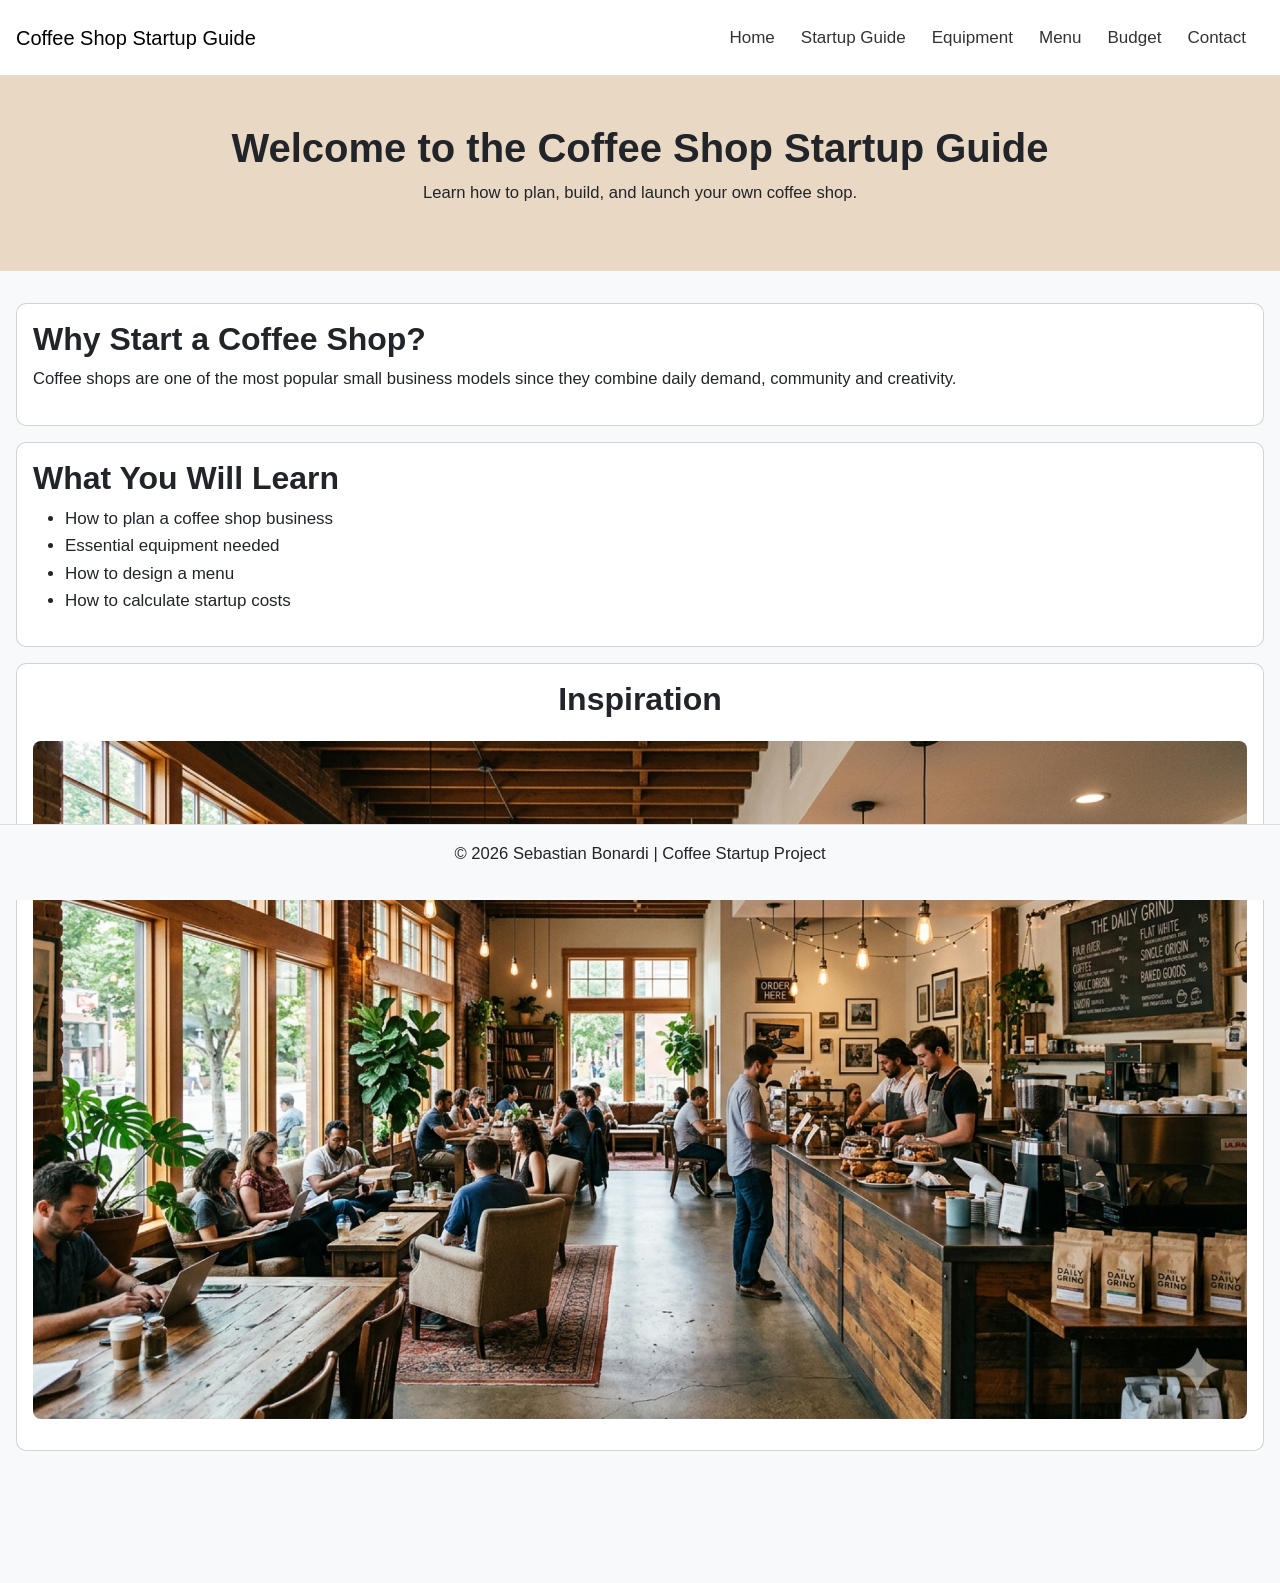
<file: index.html>
<!DOCTYPE html>
<html lang="en">
    <head>
        <meta charset="UTF-8">
        <meta name="viewport" content="width=device-width, initial-scale=1.0">
        <title>Coffee Shop Startup Guide</title>

        <link href="https://cdn.jsdelivr.net/npm/bootstrap@5.3.2/dist/css/bootstrap.min.css" rel="stylesheet">

        <link rel="stylesheet" href="css/styles.css">
    </head>

    <body>

        <nav class="navbar navbar-expand-lg p-3">
            <a class="navbar-brand" href="index.html">Coffee Shop Startup Guide</a>

            <div class="navbar-nav ms-auto">
                <a class="nav-link" href="index.html">Home</a>
                <a class="nav-link" href="startup.html">Startup Guide</a>
                <a class="nav-link" href="equipment.html">Equipment</a>
                <a class="nav-link" href="menu.html">Menu</a>
                <a class="nav-link" href="budget.html">Budget</a>
                <a class="nav-link" href="contact.html">Contact</a>
            </div>
        </nav>

        <header class="hero text-center p-5">
            <h1>Welcome to the Coffee Shop Startup Guide</h1>
            <p>Learn how to plan, build, and launch your own coffee shop.</p>
        </header>

        <main class="p-3">

            <section class="card p-3 my-3">
                <h2>Why Start a Coffee Shop?</h2>
                <p>Coffee shops are one of the most popular small business models since they combine daily demand, community and creativity.</p>
            </section>

            <section class="card p-3 my-3">
                <h2>What You Will Learn</h2>

                <ul>
                    <li>How to plan a coffee shop business</li>
                    <li>Essential equipment needed</li>
                    <li>How to design a menu</li>
                    <li>How to calculate startup costs</li>
                </ul>
            </section>

            <section class="card p-3 my-3 text-center">
                <h2>Inspiration</h2>
                <img src="images/hero.png" class="img-fluid" alt="Coffee Shop Interior">
            </section>
        </main>

        <footer class="text-center p-3 fixed-bottom bg-light">
            <p>© 2026 Sebastian Bonardi | Coffee Startup Project</p>
        </footer>

        <script src="js/main.js"></script>
        
    </body>


</html>
</file>
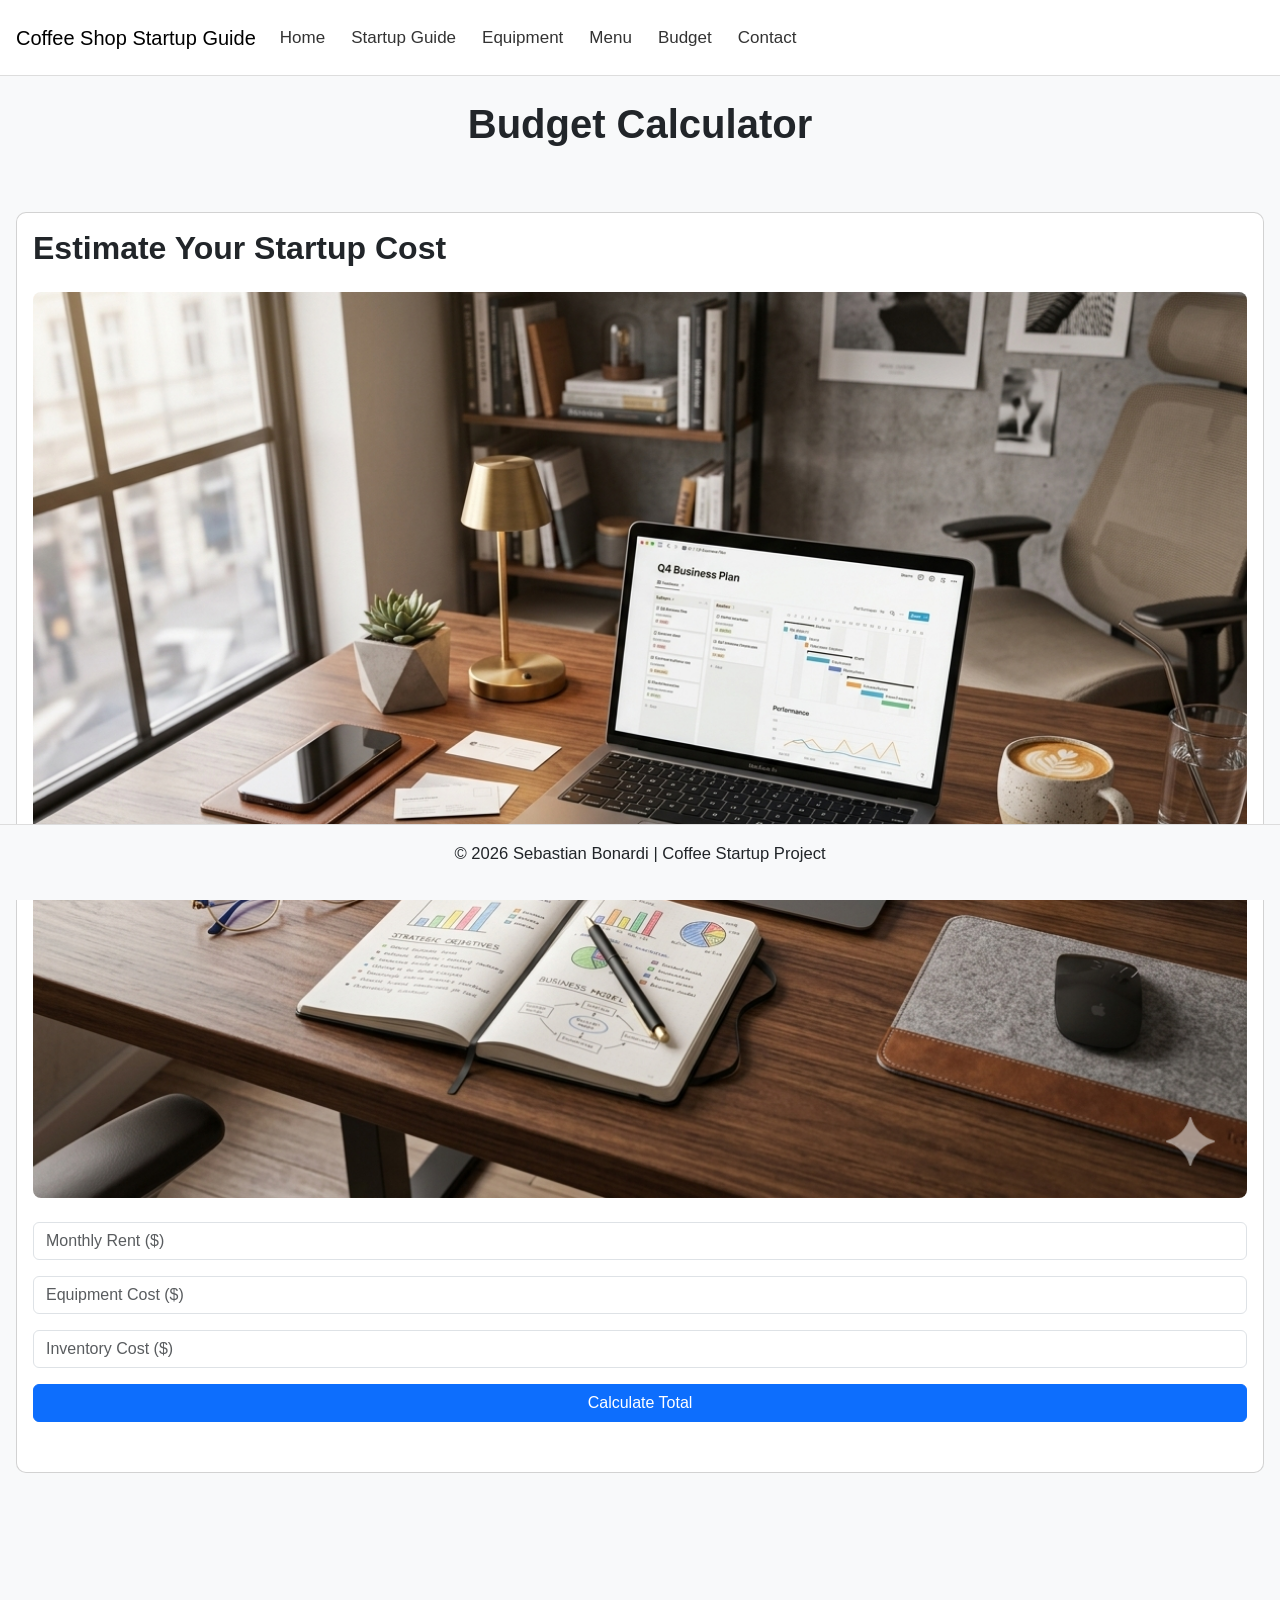
<file: budget.html>
<!DOCTYPE html>
<html lang="en">
    <head>
        <meta charset="UTF-8">
        <meta name="viewport" content="width=device-width, initial-scale=1.0">
        <title>Budget</title>

        <link href="https://cdn.jsdelivr.net/npm/bootstrap@5.3.2/dist/css/bootstrap.min.css" rel="stylesheet">

        <link rel="stylesheet" href="css/styles.css">
    </head>

    <body>

        <nav class="navbar navbar-expand-lg p-3">
            <a class="navbar-brand" href="index.html">Coffee Shop Startup Guide</a>

            <div class="navbar-nav">
                <a class="nav-link" href="index.html">Home</a>
                <a class="nav-link" href="startup.html">Startup Guide</a>
                <a class="nav-link" href="equipment.html">Equipment</a>
                <a class="nav-link" href="menu.html">Menu</a>
                <a class="nav-link" href="budget.html">Budget</a>
                <a class="nav-link" href="contact.html">Contact</a>
            </div>
        </nav>

        <header class="text-center p-4">
            <h1>Budget Calculator</h1>
            
        </header>

        <main class="p-3">

            <section class="card p-3 my-3">
                <h2>Estimate Your Startup Cost</h2>
                
                <img src="images/startup-planning.png" class="img-fluid my-3" alt="Startup Plan">

                <input id="rent" class="form-control my-2" placeholder="Monthly Rent ($)">
                <input id="equipment" class="form-control my-2" placeholder="Equipment Cost ($)">
                <input id="inventory" class="form-control my-2" placeholder="Inventory Cost ($)">

                <button class="btn btn-primary my-2" onclick="calculate()">Calculate Total</button>

                <p id="result"></p>
            </section>

        </main>

        <footer class="text-center p-3 fixed-bottom bg-light">
            <p>© 2026 Sebastian Bonardi | Coffee Startup Project</p>
        </footer>

        <script src="js/main.js"></script>
        
    </body>


</html>
</file>
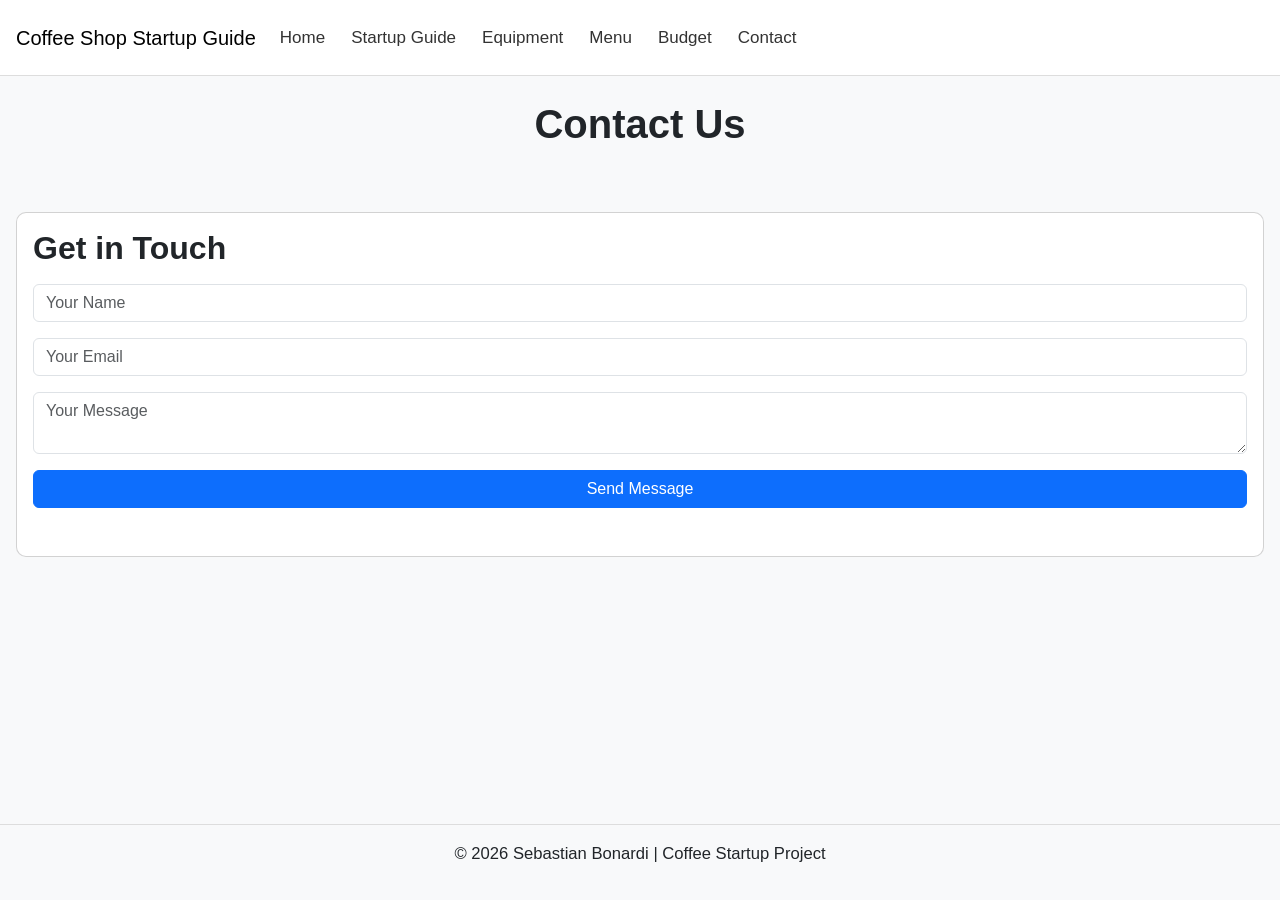
<file: contact.html>
<!DOCTYPE html>
<html lang="en">
    <head>
        <meta charset="UTF-8">
        <meta name="viewport" content="width=device-width, initial-scale=1.0">
        <title>Contact</title>

        <link href="https://cdn.jsdelivr.net/npm/bootstrap@5.3.2/dist/css/bootstrap.min.css" rel="stylesheet">

        <link rel="stylesheet" href="css/styles.css">
    </head>

    <body>

        <nav class="navbar navbar-expand-lg p-3">
            <a class="navbar-brand" href="index.html">Coffee Shop Startup Guide</a>

            <div class="navbar-nav">
                <a class="nav-link" href="index.html">Home</a>
                <a class="nav-link" href="startup.html">Startup Guide</a>
                <a class="nav-link" href="equipment.html">Equipment</a>
                <a class="nav-link" href="menu.html">Menu</a>
                <a class="nav-link" href="budget.html">Budget</a>
                <a class="nav-link" href="contact.html">Contact</a>
            </div>
        </nav>

        <header class="text-center p-4">
            <h1>Contact Us</h1>
            
        </header>

        <main class="p-3">

            <section class="card p-3 my-3">
                <h2>Get in Touch</h2>

                <input id="name" class="form-control my-2" placeholder="Your Name">
                <input id="email" class="form-control my-2" placeholder="Your Email">

                <textarea id="message" class="form-control my-2" placeholder="Your Message"></textarea>
                
                <button class="btn btn-primary my-2" onclick="submitForm()">Send Message</button>

                <p id="formResult" class="mt-2"></p>
            </section>

        </main>

        <footer class="text-center p-3 fixed-bottom bg-light">
            <p>© 2026 Sebastian Bonardi | Coffee Startup Project</p>
        </footer>

        <script src="js/main.js"></script>
        
    </body>


</html>
</file>
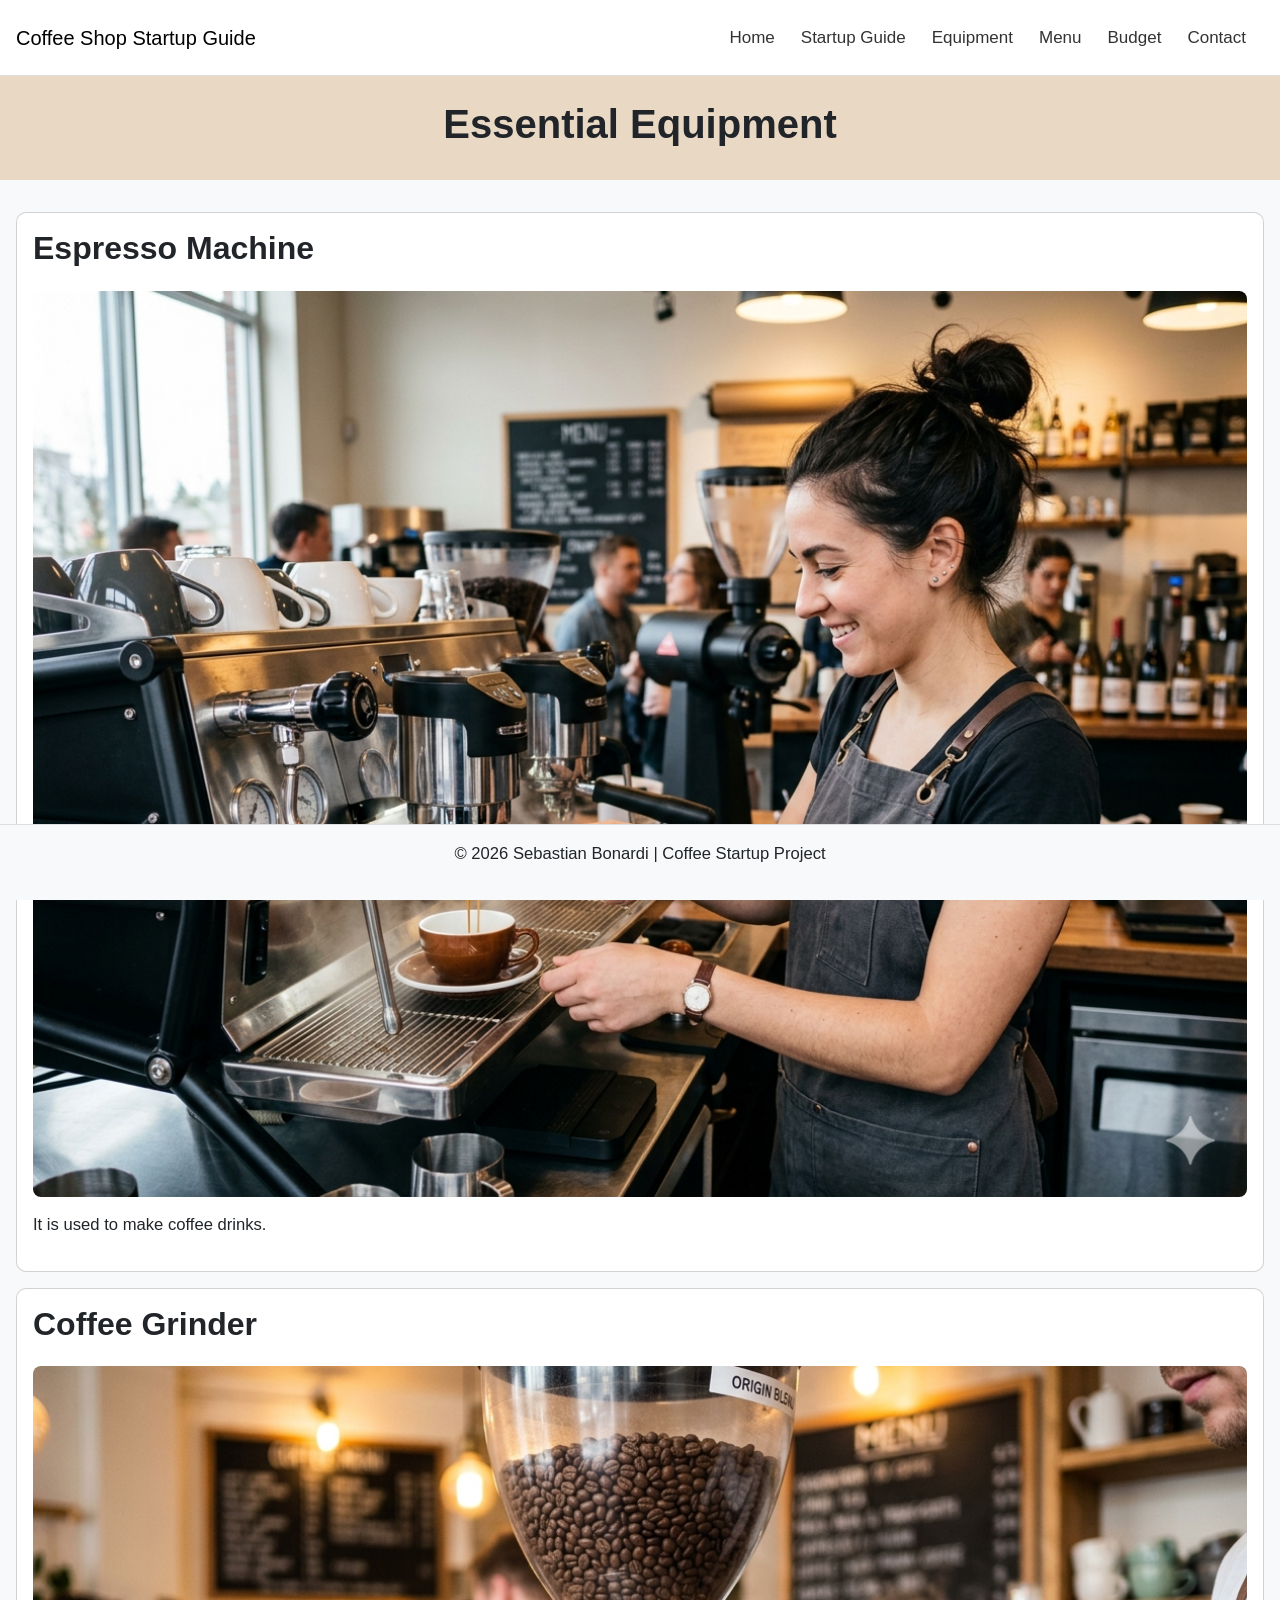
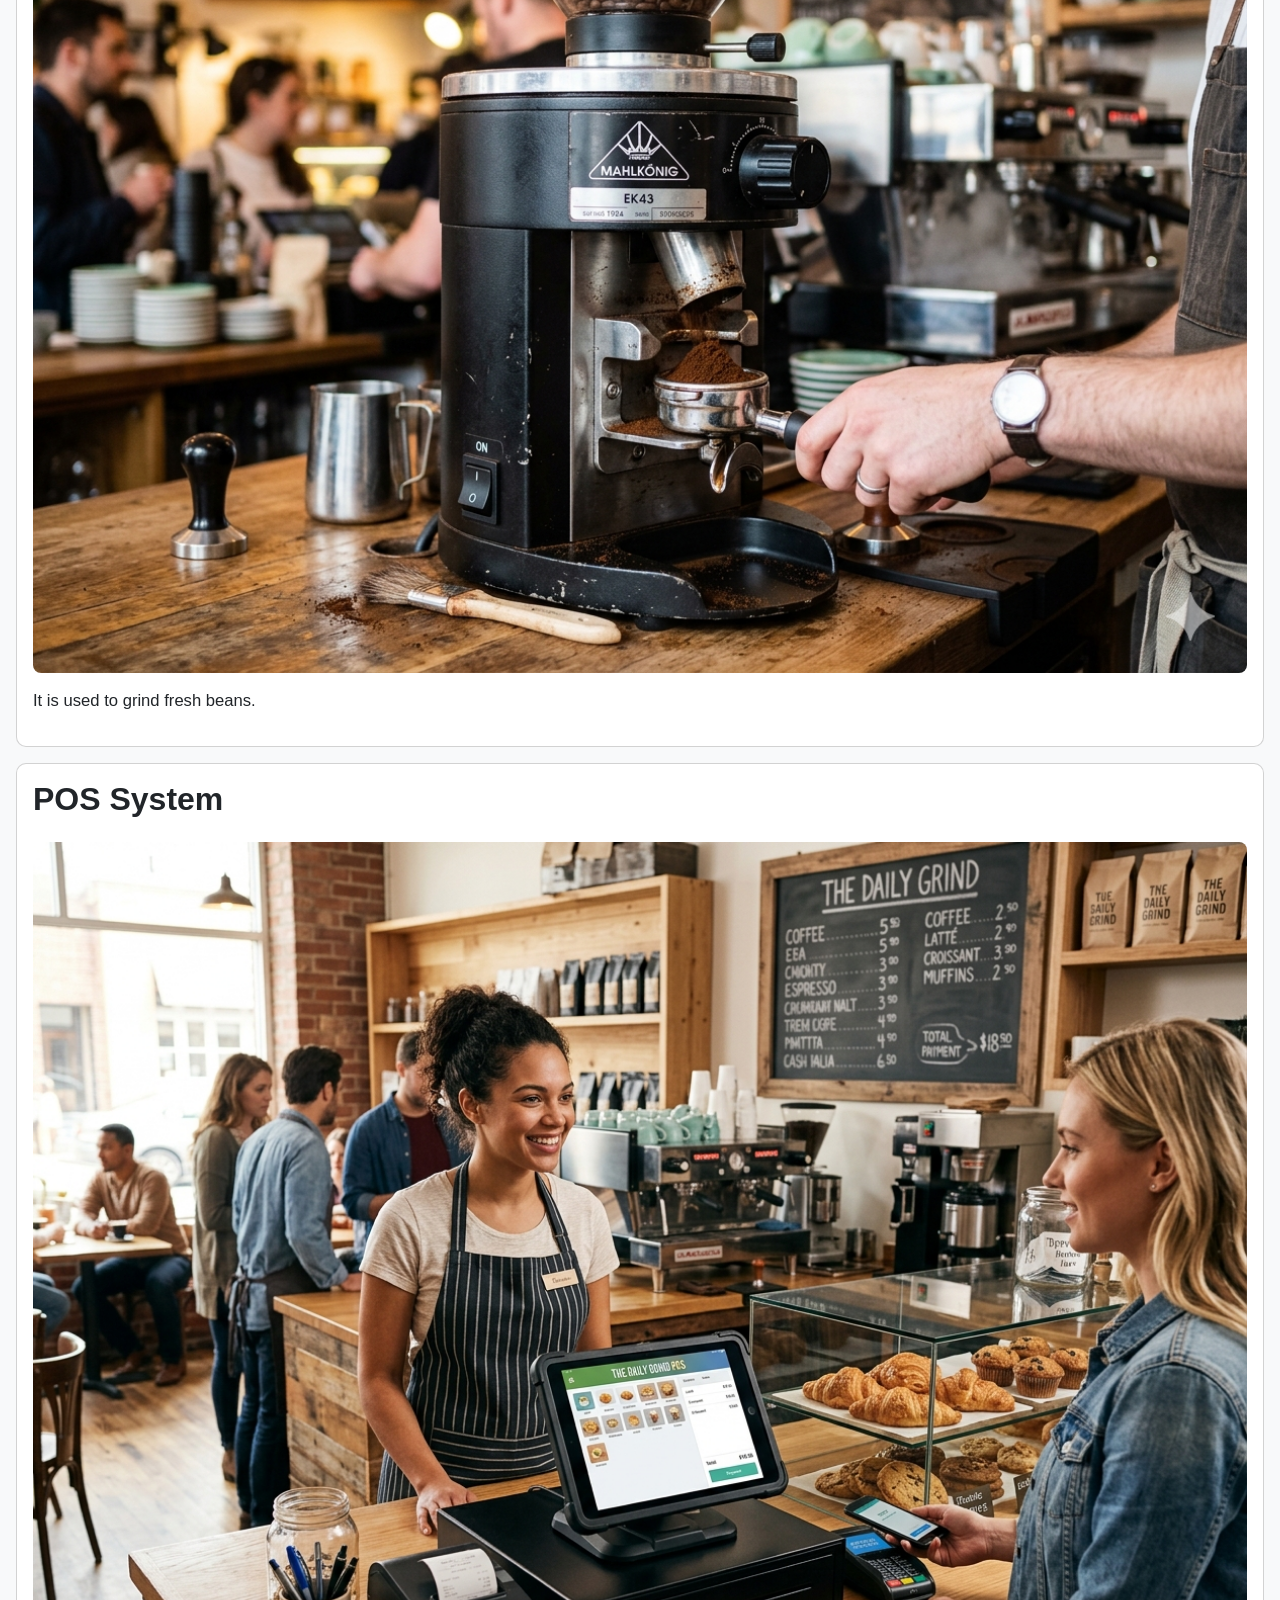
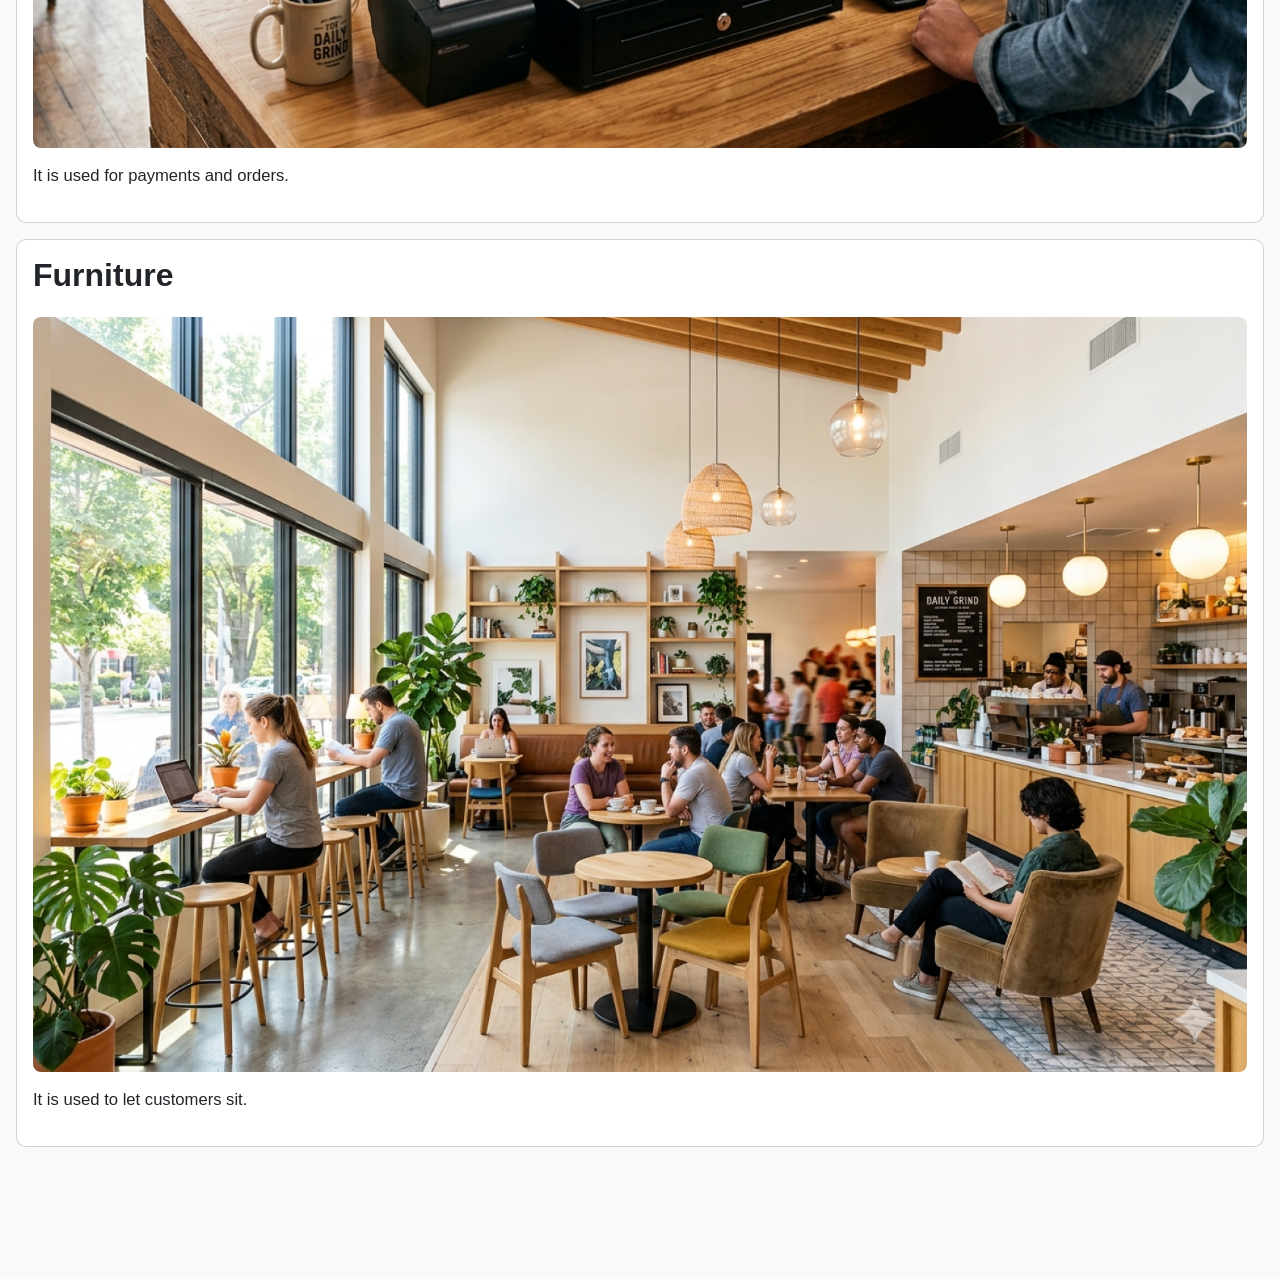
<file: equipment.html>
<!DOCTYPE html>
<html lang="en">
    <head>
        <meta charset="UTF-8">
        <meta name="viewport" content="width=device-width, initial-scale=1.0">
        <title>Equipment</title>

        <link href="https://cdn.jsdelivr.net/npm/bootstrap@5.3.2/dist/css/bootstrap.min.css" rel="stylesheet">

        <link rel="stylesheet" href="css/styles.css">
    </head>

    <body>

        <nav class="navbar navbar-expand-lg p-3">
            <a class="navbar-brand" href="index.html">Coffee Shop Startup Guide</a>

            <div class="navbar-nav ms-auto">
                <a class="nav-link" href="index.html">Home</a>
                <a class="nav-link" href="startup.html">Startup Guide</a>
                <a class="nav-link" href="equipment.html">Equipment</a>
                <a class="nav-link" href="menu.html">Menu</a>
                <a class="nav-link" href="budget.html">Budget</a>
                <a class="nav-link" href="contact.html">Contact</a>
            </div>
        </nav>

        <header class="hero text-center p-4">
            <h1>Essential Equipment</h1>
            
        </header>

        <main class="p-3">

            <section class="card p-3 my-3">
                <h2>Espresso Machine</h2>
                <img src="images/espresso-machine.png" class="img-fluid" alt="Espresso Machine">
                <p>It is used to make coffee drinks.</p>
            </section>

            <section class="card p-3 my-3">
                <h2>Coffee Grinder</h2>
                <img src="images/grinder.png" class="img-fluid" alt="Coffee Grinder">
                <p>It is used to grind fresh beans.</p>
            </section>

            <section class="card p-3 my-3">
                <h2>POS System</h2>
                <img src="images/pos-system.png" class="img-fluid" alt="POS System">
                <p>It is used for payments and orders.</p>
            </section>

            <section class="card p-3 my-3">
                <h2>Furniture</h2>
                <img src="images/cafe-interior.png" class="img-fluid" alt="Cafe Interior">
                <p>It is used to let customers sit.</p>
            </section>


        </main>

        <footer class="text-center p-3 fixed-bottom bg-light">
            <p>© 2026 Sebastian Bonardi | Coffee Startup Project</p>
        </footer>

        <script src="js/main.js"></script>
        
    </body>


</html>
</file>
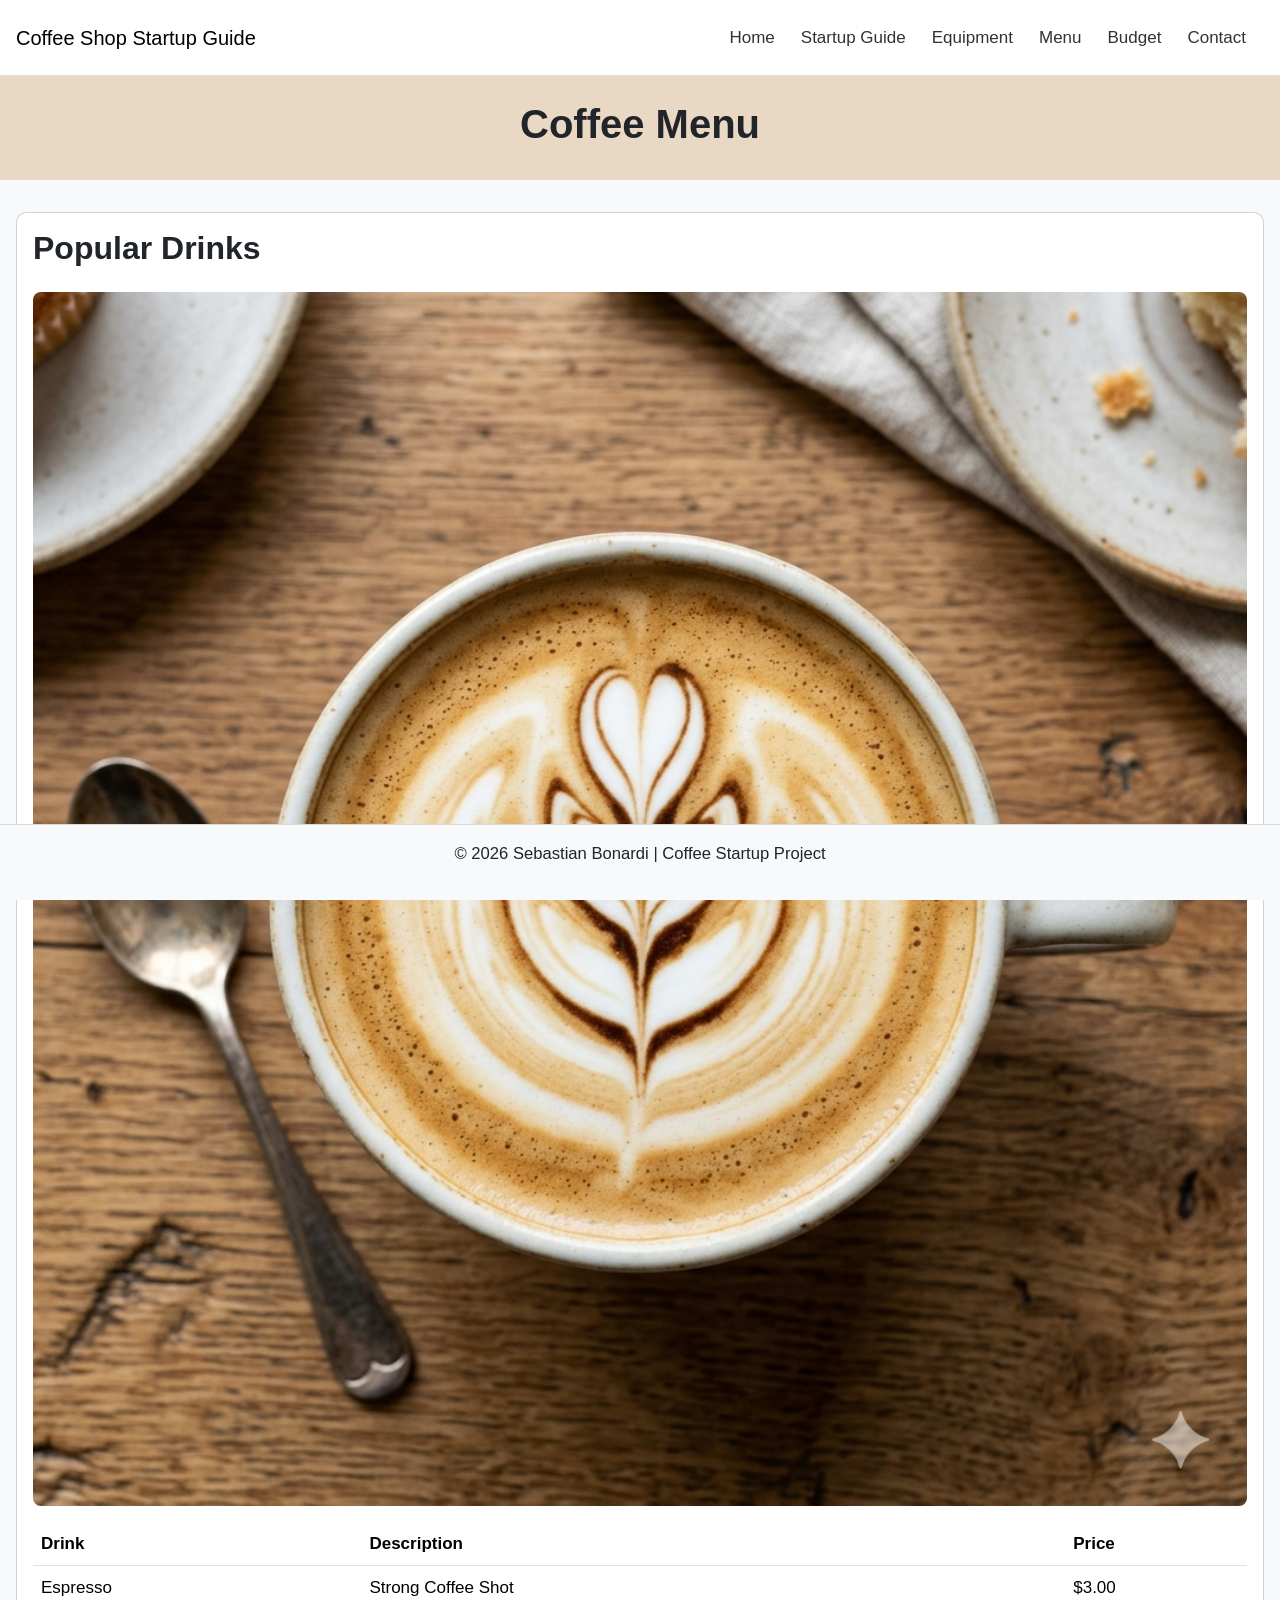
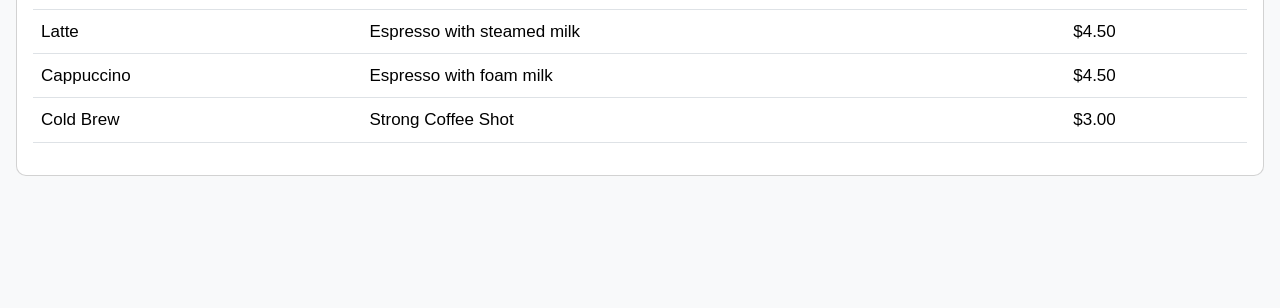
<file: menu.html>
<!DOCTYPE html>
<html lang="en">
    <head>
        <meta charset="UTF-8">
        <meta name="viewport" content="width=device-width, initial-scale=1.0">
        <title>Menu</title>

        <link href="https://cdn.jsdelivr.net/npm/bootstrap@5.3.2/dist/css/bootstrap.min.css" rel="stylesheet">

        <link rel="stylesheet" href="css/styles.css">
    </head>

    <body>

        <nav class="navbar navbar-expand-lg p-3">
            <a class="navbar-brand" href="index.html">Coffee Shop Startup Guide</a>

            <div class="navbar-nav ms-auto">
                <a class="nav-link" href="index.html">Home</a>
                <a class="nav-link" href="startup.html">Startup Guide</a>
                <a class="nav-link" href="equipment.html">Equipment</a>
                <a class="nav-link" href="menu.html">Menu</a>
                <a class="nav-link" href="budget.html">Budget</a>
                <a class="nav-link" href="contact.html">Contact</a>
            </div>
        </nav>

        <header class="hero text-center p-4">
            <h1>Coffee Menu</h1>
            
        </header>

        <main class="p-3">

            <section class="card p-3 my-3">
                <h2>Popular Drinks</h2>

                <img src="images/latte.png" class="img-fluid my-3" alt="Latte Art">

                <table class="table">
                    <thead>
                        <tr>
                            <th>Drink</th>
                            <th>Description</th>
                            <th>Price</th>
                        </tr>
                    </thead>

                    <tbody>
                        <tr>
                            <td>Espresso</td>
                            <td>Strong Coffee Shot</td>
                            <td>$3.00</td>
                        </tr>

                        <tr>
                            <td>Latte</td>
                            <td>Espresso with steamed milk</td>
                            <td>$4.50</td>
                        </tr>

                        <tr>
                            <td>Cappuccino</td>
                            <td>Espresso with foam milk</td>
                            <td>$4.50</td>
                        </tr>

                        <tr>
                            <td>Cold Brew</td>
                            <td>Strong Coffee Shot</td>
                            <td>$3.00</td>
                        </tr>
                    </tbody>
                </table>
                
            </section>

        </main>

        <footer class="text-center p-3 fixed-bottom bg-light">
            <p>© 2026 Sebastian Bonardi | Coffee Startup Project</p>
        </footer>

        <script src="js/main.js"></script>
        
    </body>


</html>
</file>
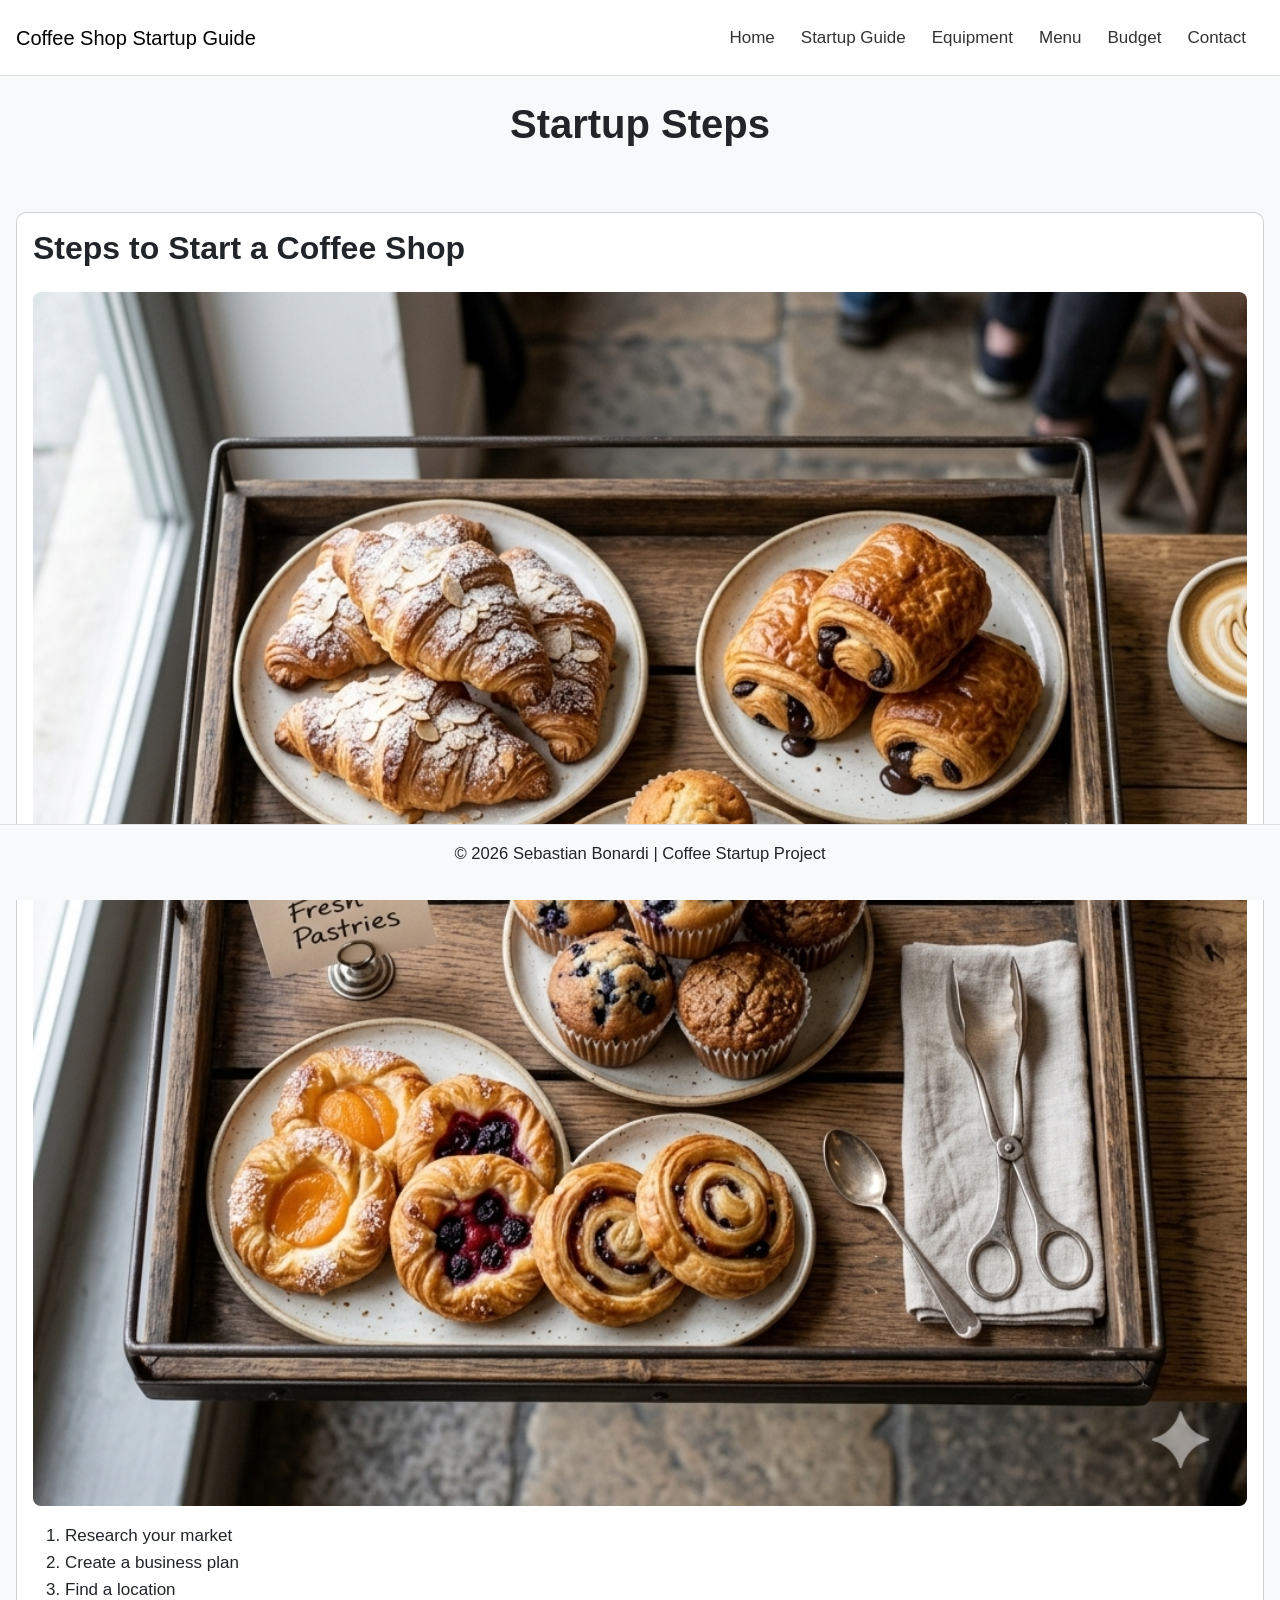
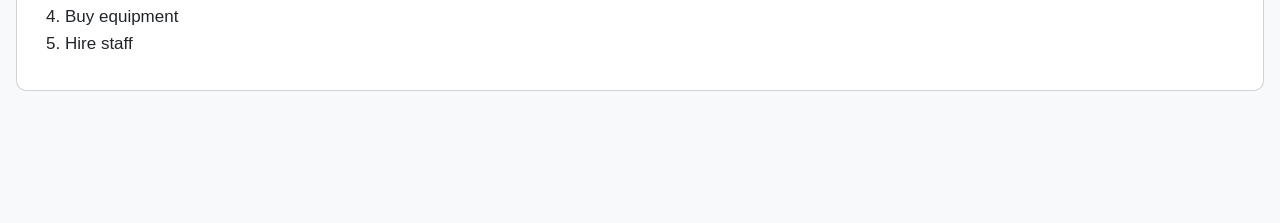
<file: startup.html>
<!DOCTYPE html>
<html lang="en">
    <head>
        <meta charset="UTF-8">
        <meta name="viewport" content="width=device-width, initial-scale=1.0">
        <title>Startup Guide</title>

        <link href="https://cdn.jsdelivr.net/npm/bootstrap@5.3.2/dist/css/bootstrap.min.css" rel="stylesheet">

        <link rel="stylesheet" href="css/styles.css">
    </head>

    <body>

        <nav class="navbar navbar-expand-lg p-3">
            <a class="navbar-brand" href="index.html">Coffee Shop Startup Guide</a>

            <div class="navbar-nav ms-auto">
                <a class="nav-link" href="index.html">Home</a>
                <a class="nav-link" href="startup.html">Startup Guide</a>
                <a class="nav-link" href="equipment.html">Equipment</a>
                <a class="nav-link" href="menu.html">Menu</a>
                <a class="nav-link" href="budget.html">Budget</a>
                <a class="nav-link" href="contact.html">Contact</a>
            </div>
        </nav>

        <header class="text-center p-4">
            <h1>Startup Steps</h1>
        </header>

        <main class="p-3">

            <section class="card p-3 my-3">
                <h2>Steps to Start a Coffee Shop</h2>

                <img src="images/pastry.png" class="img-fluid my-3" alt="Pastries">
                <ol>
                    <li>Research your market</li>
                    <li>Create a business plan</li>
                    <li>Find a location</li>
                    <li>Buy equipment</li>
                    <li>Hire staff</li>
                </ol>
            </section>    

        </main>

        <footer class="text-center p-3 fixed-bottom bg-light">
            <p>© 2026 Sebastian Bonardi | Coffee Startup Project</p>
        </footer>

        <script src="js/main.js"></script>
        
    </body>


</html>
</file>
<file: css/styles.css>
body {
    font-family: Arial, sans-serif;
    background-color: #f8f9fa;
    padding-bottom: 100px;
    font-size: 17px;
    line-height: 1.6;
}

.navbar {
    background-color: #ffffff;
    border-bottom: 1px solid #ddd;
}

.nav-link {
    color: #333;
    margin-right: 10px;
}

.nav-link:hover {
    color: brown;
    text-decoration: underline;
}

.hero {
    background-color: #e9d8c3;
    padding: 40px;
}

.card {
    border-radius: 10px;
    transition: transform 0.2s ease;
}

.card:hover {
    transform: scale(1.02);
}

footer {
    position: fixed;
    bottom: 0;
    width: 100%;
    background-color: #f8f9fa;
    border-top: 1px solid #ddd;
}

input, textarea {
    position: relative;
}

#result,
#formResult {
    font-weight: bold;
    margin-top: 10px;
}

@media (max-width: 768px) {
    .hero {
        padding: 20px;
    }

    .navbar-nav {
        flex-direction: column;
    }
}

p {
    font-size: 1.04rem;
    line-height: 1.6;
}

h1, h2 {
    font-weight: 600;
}

img {
    max-width: 400px;
    width: 100%;
    height: auto;
    display: block;
    margin: 15px auto;
    border-radius: 8px;
}
</file>
